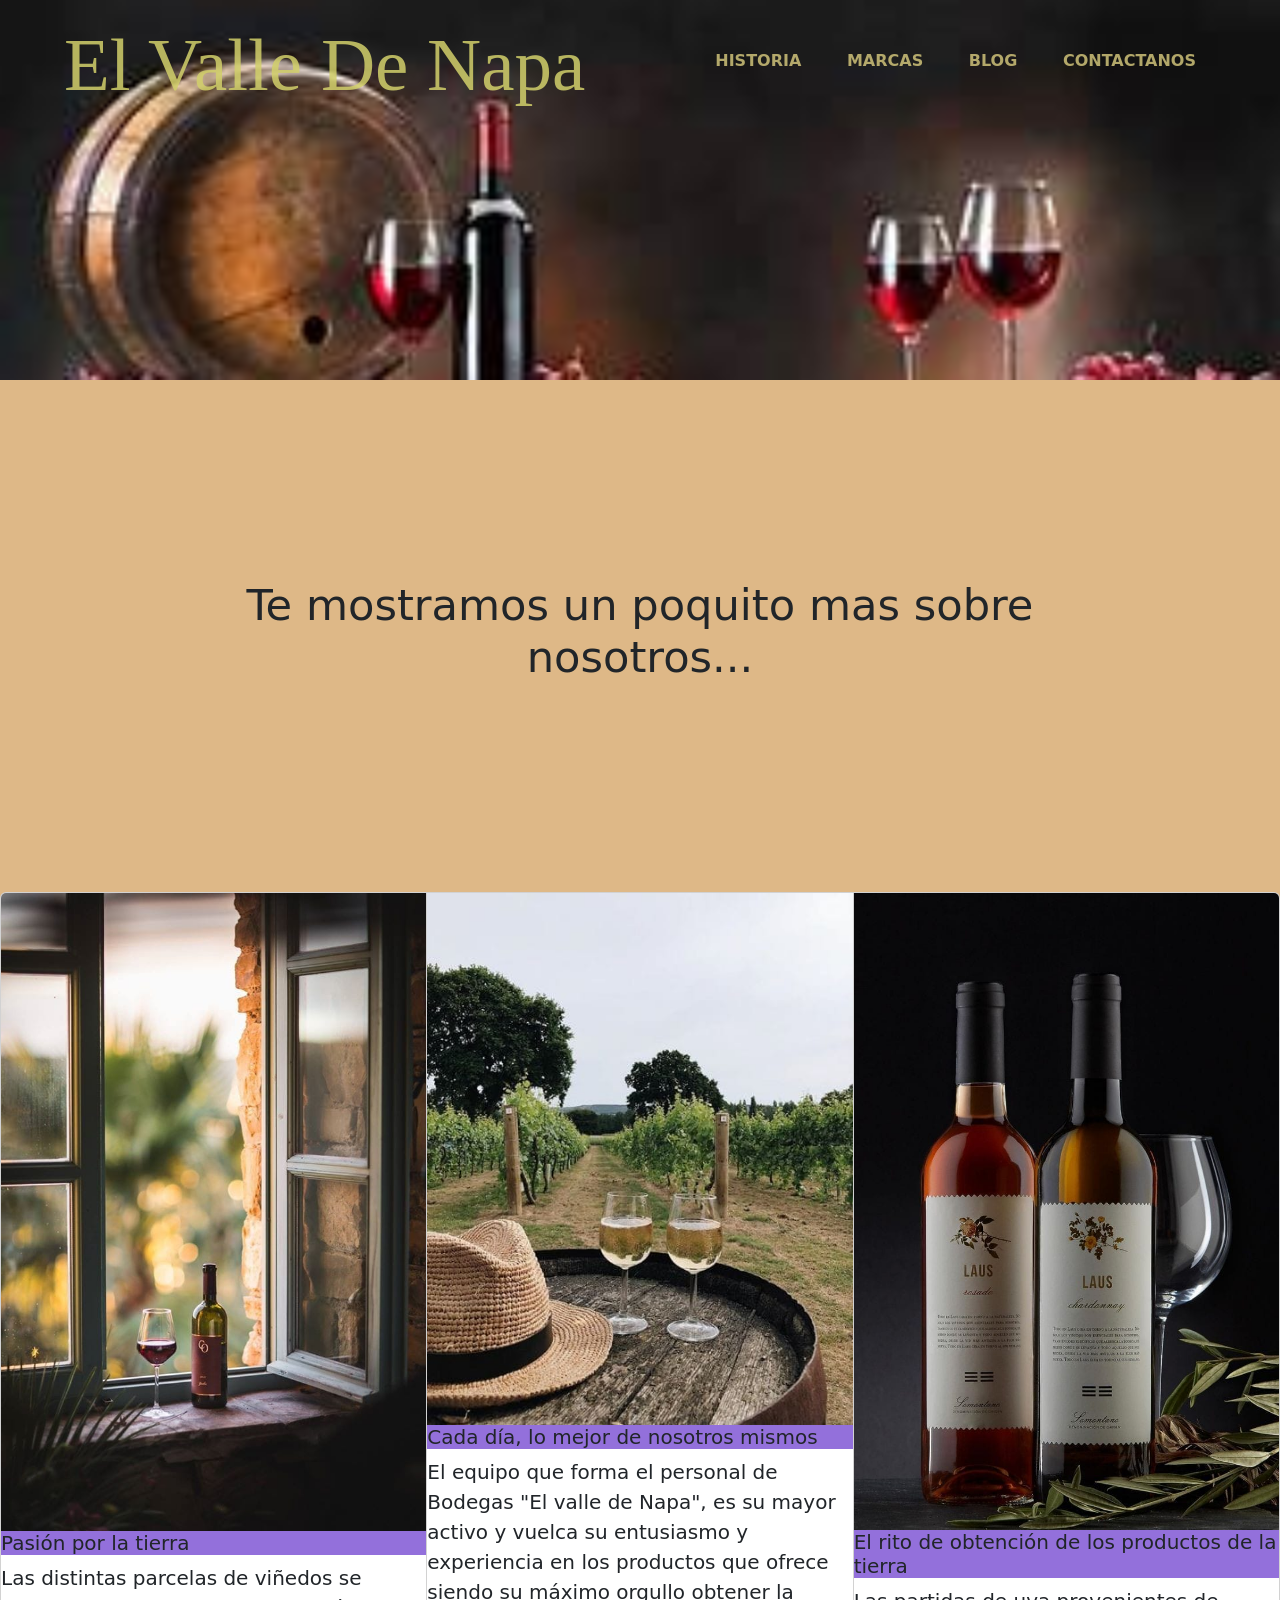
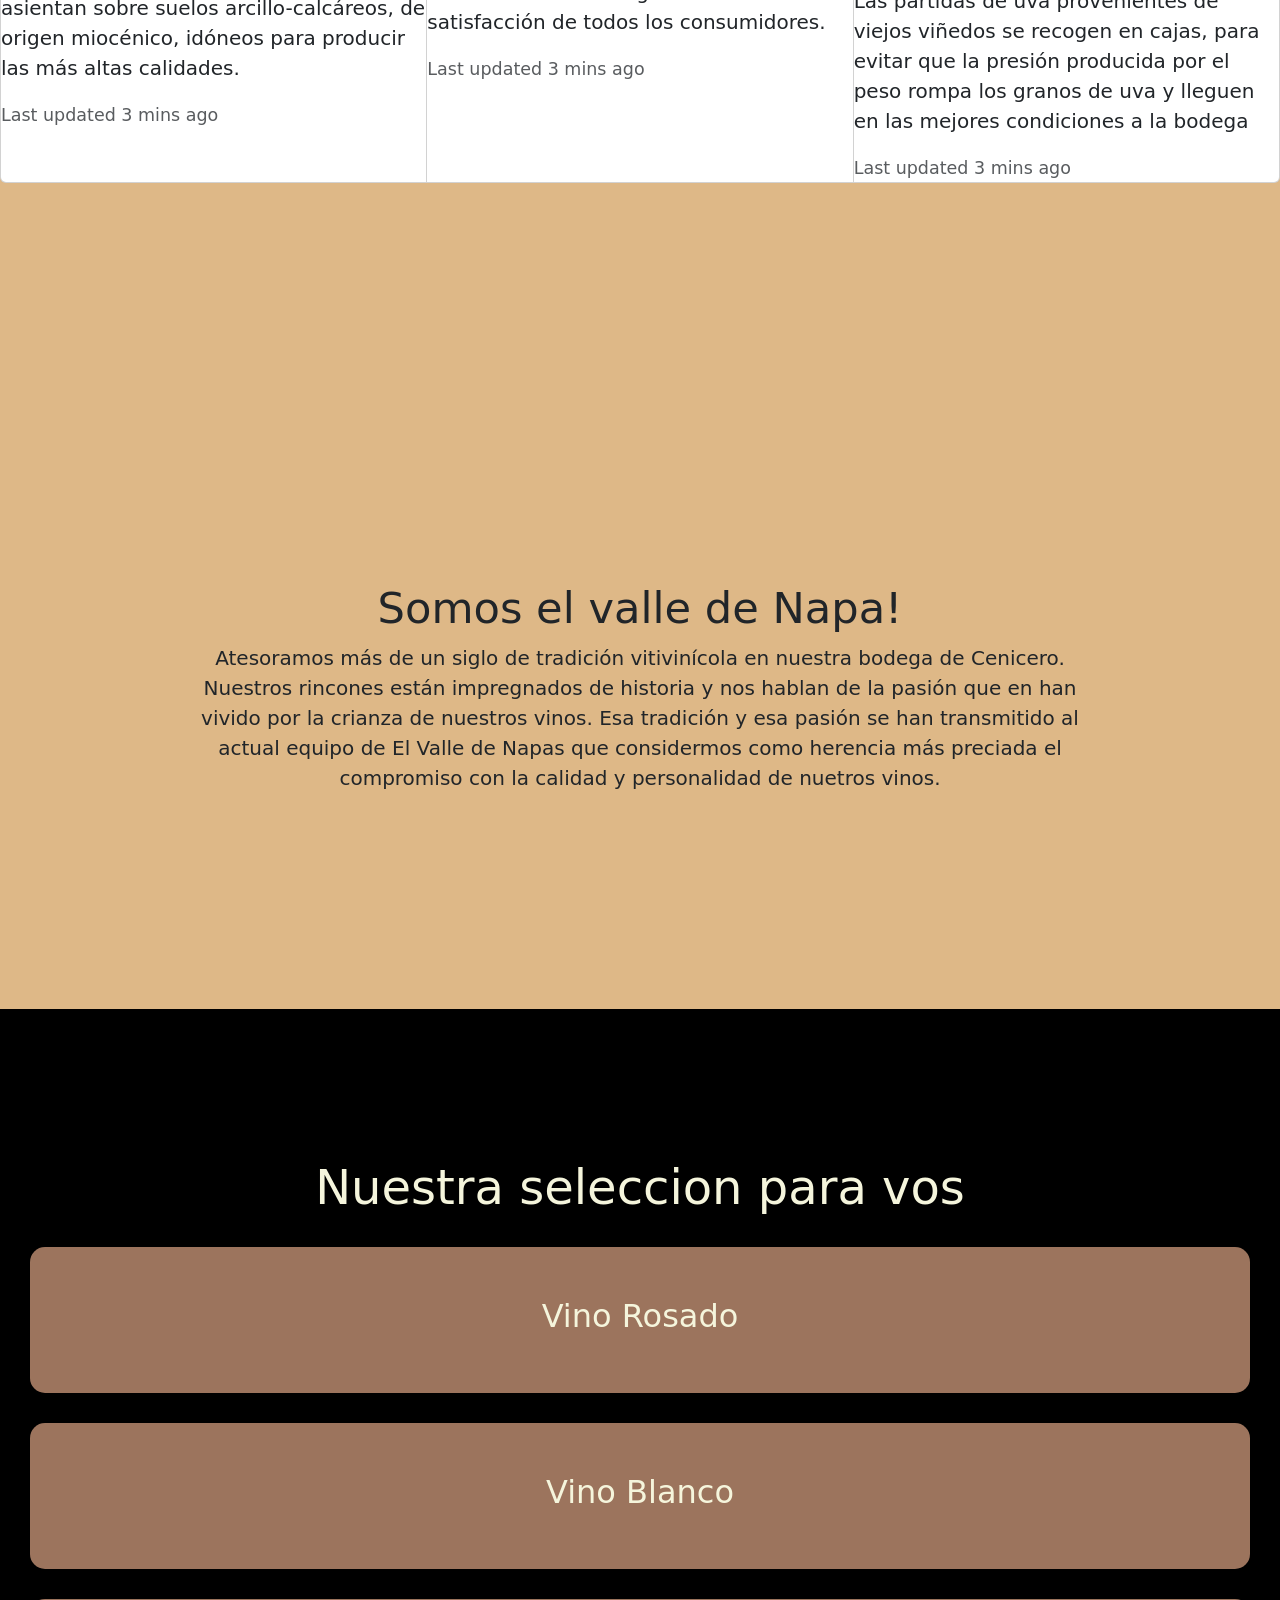
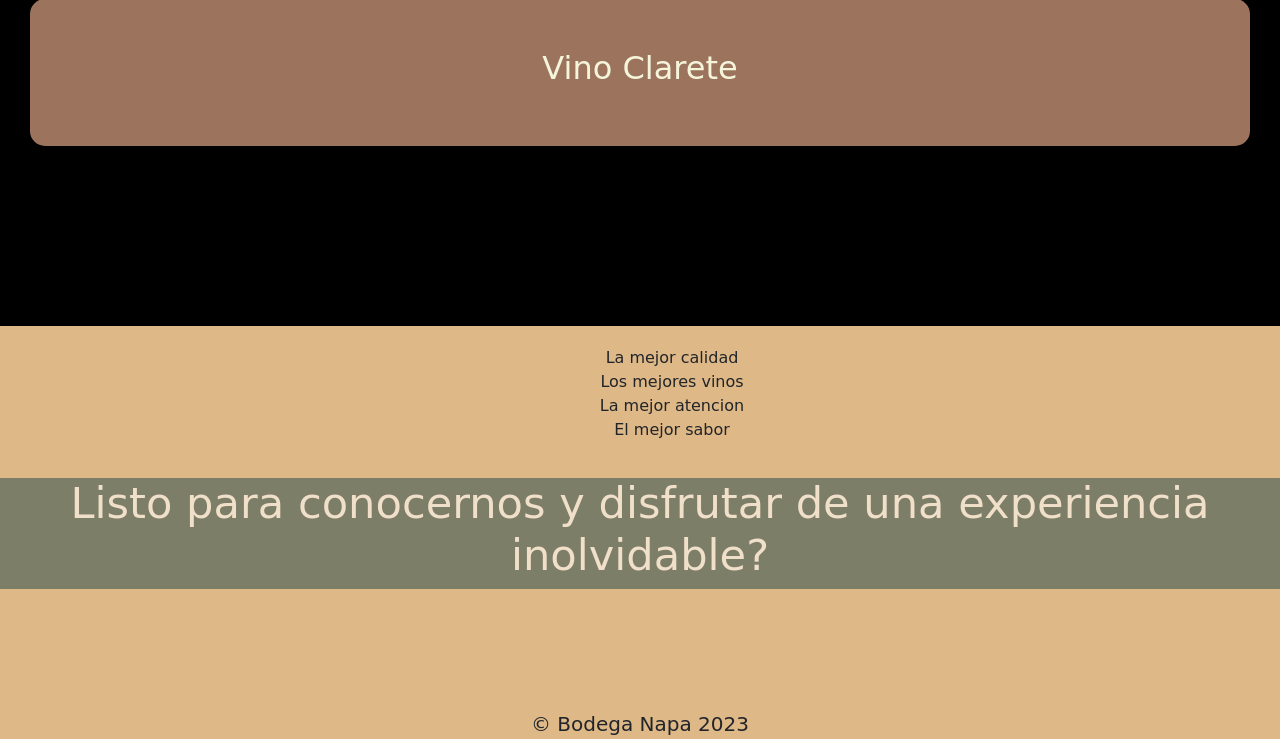
<file: Index.html>
<!DOCTYPE html>
<html lang="en">
<head>
    <meta charset="UTF-8">
    <meta http-equiv="X-UA-Compatible" content="IE=edge">
    <meta name="viewport" content="width=device-width, initial-scale=1.0">
    <link href="https://cdn.jsdelivr.net/npm/bootstrap@5.3.0/dist/css/bootstrap.min.css" rel="stylesheet" integrity="sha384-9ndCyUaIbzAi2FUVXJi0CjmCapSmO7SnpJef0486qhLnuZ2cdeRhO02iuK6FUUVM" crossorigin="anonymous">
    <link rel="stylesheet" href="CSS/Style.css">
    <title>Vinos</title>
</head>
<body class="body-home">
    <header>   
        
     <nav>
        <h1>El Valle De Napa</h1>
          <ul>
            <li ><a href="Historia.html">HISTORIA</a></li>
            <li><a href="Marcas.html">MARCAS</a></li>
            <li><a href="Blog.html">BLOG</a></li>
            <li><a href="Contactanos.html">CONTACTANOS</a></li>
         </ul>
     </nav>
    </header>


    <section>
        <div class="carrusel-titulo">
            <h2>Te mostramos un poquito mas sobre nosotros...</h2>
        </div>
    </section>
    
    <div class="card-group">
        <div class="card">
          <img src="imagenes/carrusel1.jpg" class="card-img-top" alt="...">
          <div class="card-body-">
            <h5 class="card-title">Pasión por la tierra</h5>
            <p class="card-text">Las distintas parcelas de viñedos se asientan sobre suelos arcillo-calcáreos, de origen miocénico, idóneos para producir las más altas calidades.</p>
            <p class="card-text"><small class="text-body-secondary">Last updated 3 mins ago</small></p>
          </div>
        </div>
        <div class="card">
          <img src="imagenes/carrusel2.jpg" class="card-img-top" alt="...">
          <div class="card-body-">
            <h5 class="card-title">Cada día, lo mejor de nosotros mismos</h5>
            <p class="card-text">El equipo que forma el personal de Bodegas "El valle de Napa", es su mayor activo y vuelca su entusiasmo y experiencia en los productos que ofrece siendo su máximo orgullo obtener la satisfacción de todos los consumidores.</p>
            <p class="card-text"><small class="text-body-secondary">Last updated 3 mins ago</small></p>
          </div>
        </div>
        <div class="card">
          <img src="imagenes/dosvinos.jpg" class="card-img-top" alt="...">
          <div class="card-body-">
            <h5 class="card-title">El rito de obtención de los productos de la tierra</h5>
            <p class="card-text">Las partidas de uva provenientes de viejos viñedos se recogen en cajas, para evitar que la presión producida por el peso rompa los granos de uva y lleguen en las mejores condiciones a la bodega</p>
            <p class="card-text"><small class="text-body-secondary">Last updated 3 mins ago</small></p>
          </div>
        </div>
      </div>

  
    
<section id="somos-bodega-del-valle">
   <div class="conteiner">

     <div class="img-conteiner"></div>
     <h2>Somos el valle de Napa!</h2>
     <p>Atesoramos más de un siglo de tradición vitivinícola en nuestra bodega de Cenicero.
        Nuestros rincones están impregnados de historia y nos hablan de la pasión 
        que en han vivido por la crianza de nuestros vinos. 
        Esa tradición y esa pasión se han transmitido al actual equipo de El Valle de Napas que considermos
        como herencia más preciada el compromiso con la calidad y personalidad de nuetros vinos.</p>
   </div>
</section>


 <section id="Nuestra-seleccion-para-vos">
    <div class="conteiner">
        
        <h2>Nuestra seleccion para vos</h2>
        <div class="programas">
          <div class="cartas">
          <h3>Vino Rosado</h3>
          <p>Lorem ipsum dolor sit, amet consectetur adipisicing elit.
          Aliquam amet dolore consequuntur laborum ratione voluptas
          aut illum excepturi, eius ipsa enim sequi voluptatum
          quaerat at id nobis facere expedita. Similique.</p>
          </div>
          <div class="cartas">
          <h3>Vino Blanco</h3>
          <p>Lorem ipsum dolor sit, amet consectetur adipisicing elit.
          Aliquam amet dolore consequuntur laborum ratione voluptas
          aut illum excepturi, eius ipsa enim sequi voluptatum
          quaerat at id nobis facere expedita. Similique.</p>    
          </div>
          <div class="cartas">
          <h3>Vino Clarete</h3>
          <p>Lorem ipsum dolor sit, amet consectetur adipisicing elit.
          Aliquam amet dolore consequuntur laborum ratione voluptas
          aut illum excepturi, eius ipsa enim sequi voluptatum
          quaerat at id nobis facere expedita. Similique.</p>
    </div>
</div>
</div>
</div>
</section>

<section id="caracteristicas">
 <ul class="caracteristicas1">
    <ol>La mejor calidad</ol> 
    <ol>Los mejores vinos</ol>
    <ol>La mejor atencion</ol>
    <ol>El mejor sabor</ol>
 </ul>
</section>

<section id="veni-a-vernos">
    <h2>Listo para conocernos y disfrutar de una experiencia inolvidable?</h2>
</section>


<footer>
    <div class="conteiner">
        <p>&copy; Bodega Napa 2023</p>
    </div>
</footer>

<script src="https://cdn.jsdelivr.net/npm/@popperjs/core@2.11.8/dist/umd/popper.min.js" integrity="sha384-I7E8VVD/ismYTF4hNIPjVp/Zjvgyol6VFvRkX/vR+Vc4jQkC+hVqc2pM8ODewa9r" crossorigin="anonymous"></script>
<script src="https://cdn.jsdelivr.net/npm/bootstrap@5.3.0/dist/js/bootstrap.min.js" integrity="sha384-fbbOQedDUMZZ5KreZpsbe1LCZPVmfTnH7ois6mU1QK+m14rQ1l2bGBq41eYeM/fS" crossorigin="anonymous"></script>
    
</body>
</html>
</file>
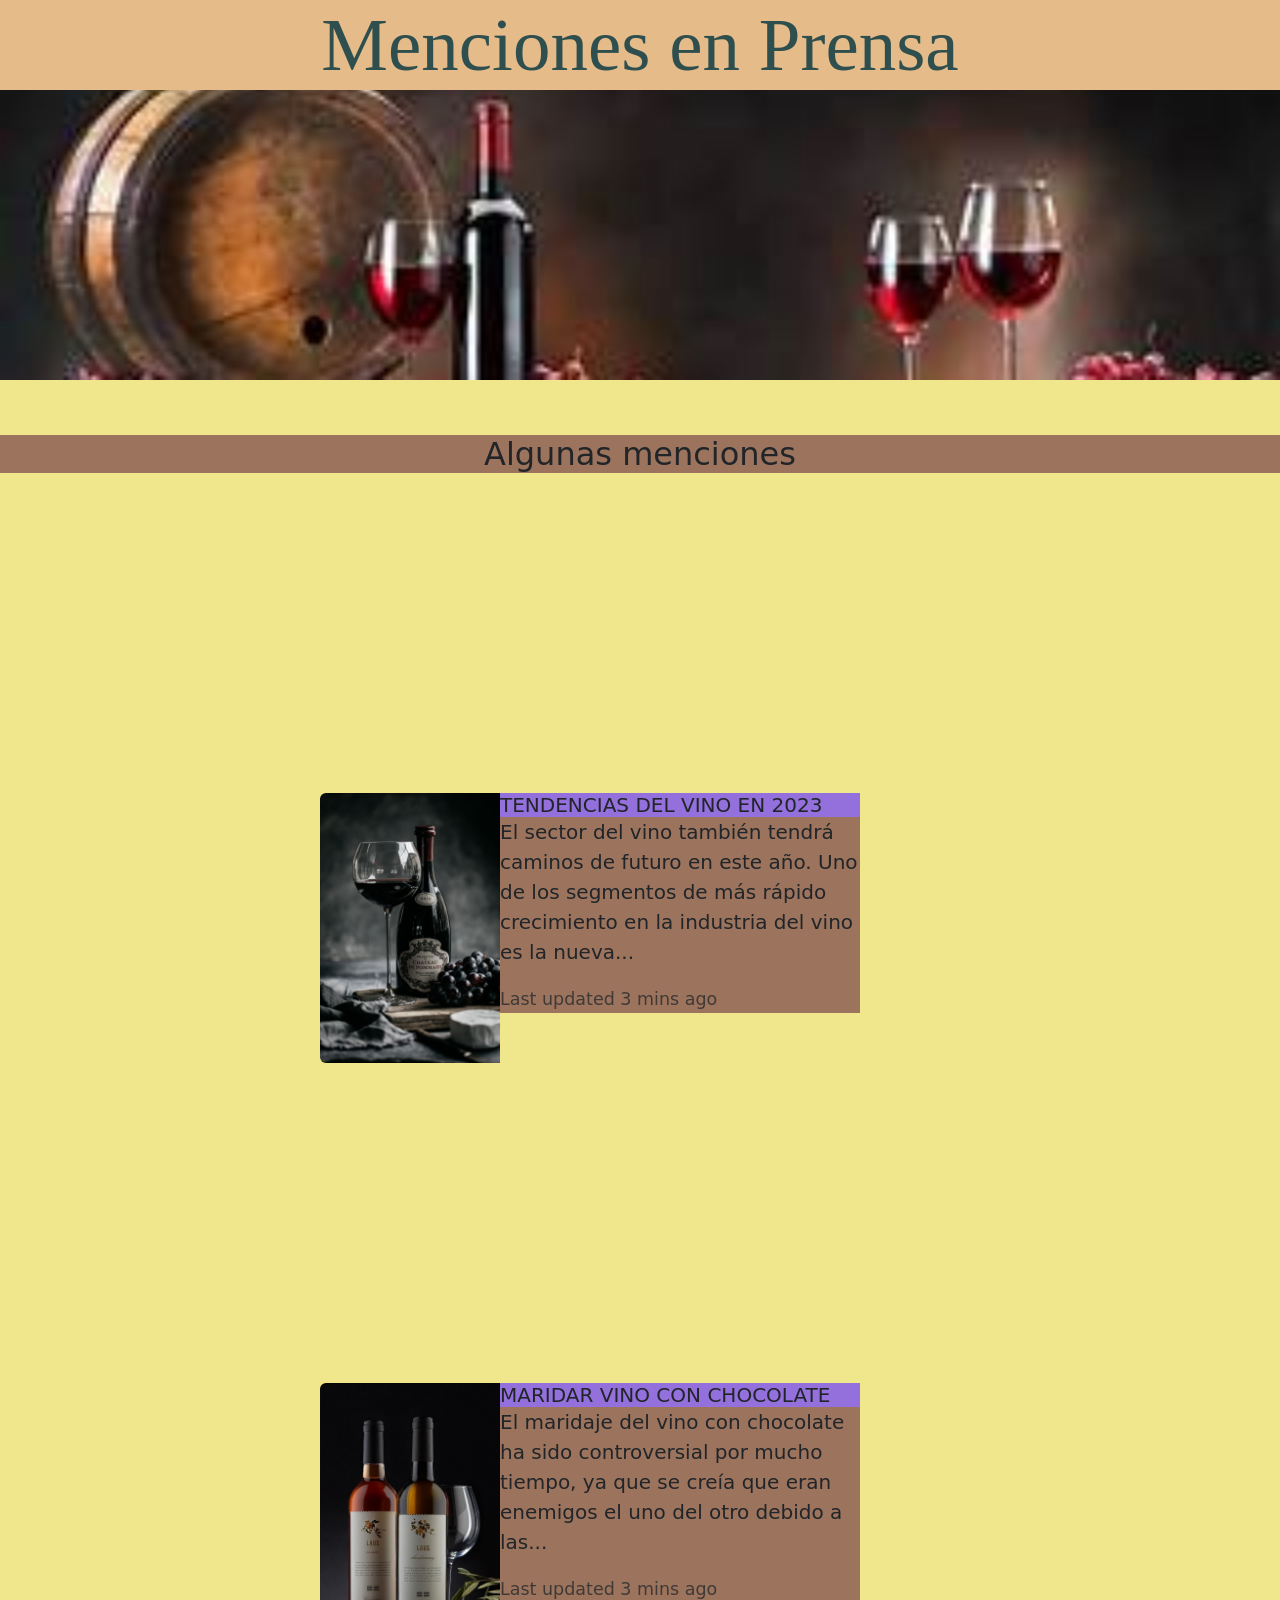
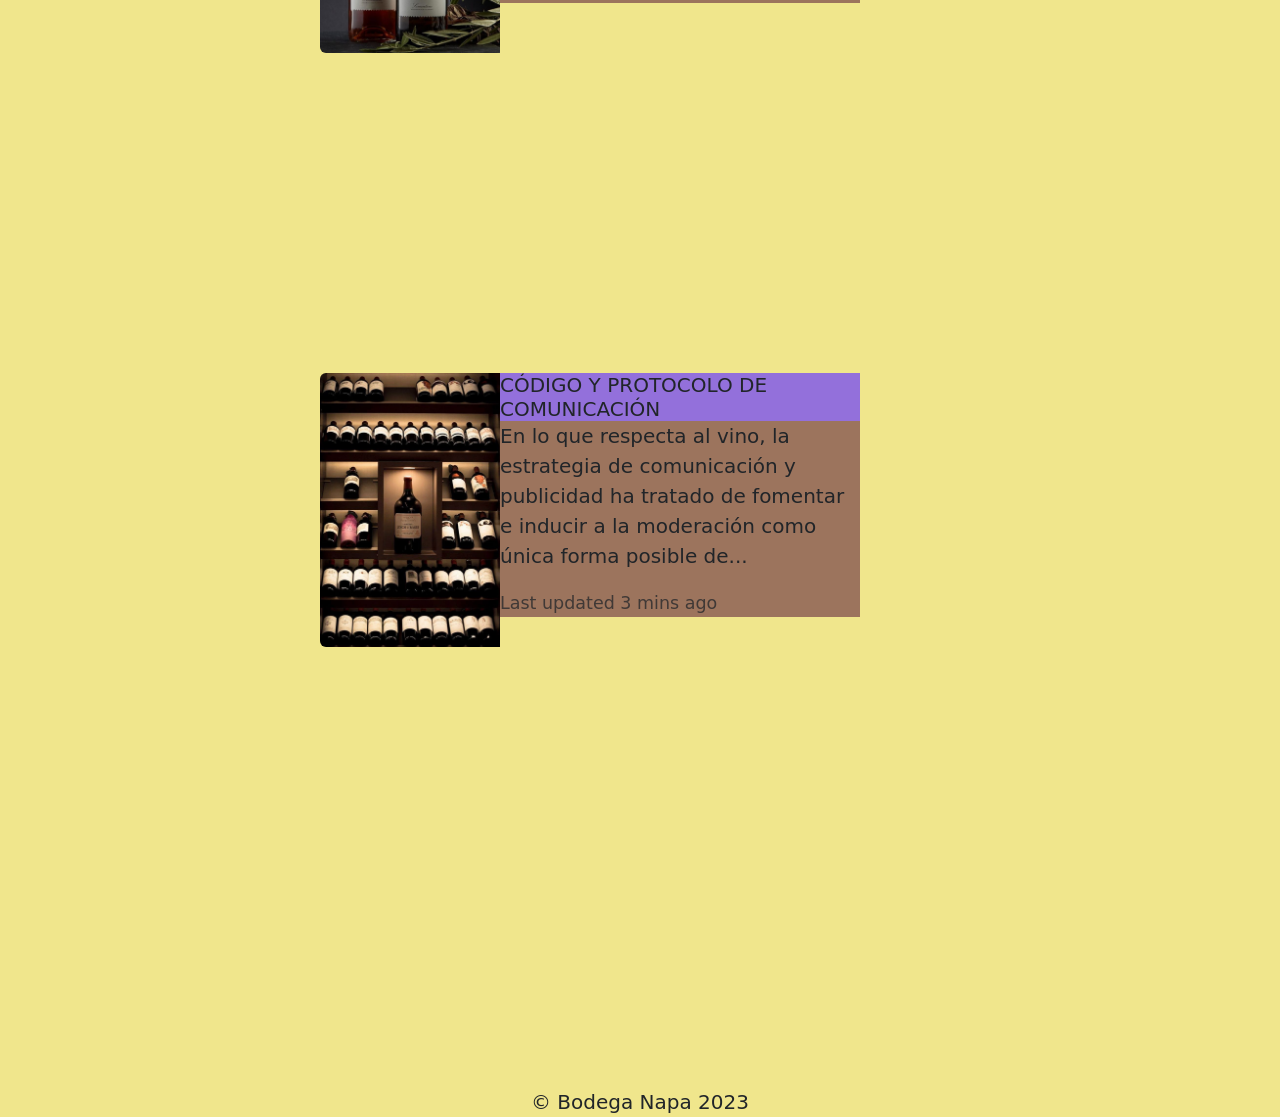
<file: Blog.html>
<!DOCTYPE html>
<html lang="en">
<head>
    <meta charset="UTF-8">
    <meta http-equiv="X-UA-Compatible" content="IE=edge">
    <meta name="viewport" content="width=device-width, initial-scale=1.0">
    <link href="https://cdn.jsdelivr.net/npm/bootstrap@5.3.0/dist/css/bootstrap.min.css" rel="stylesheet" integrity="sha384-9ndCyUaIbzAi2FUVXJi0CjmCapSmO7SnpJef0486qhLnuZ2cdeRhO02iuK6FUUVM" crossorigin="anonymous">
    <link rel="stylesheet" href="CSS/Style.css">
    <title>Blog</title>
</head>
<body class="Body-Historia">
    <header>
        <div>
            <h1 class="nuestra-historia">Menciones en Prensa</h1>
        </div>
    </header>

    <Section>
        <h3 class="Blog">Algunas menciones</h3>
    </Section>

    <div class="card-mb-3" style="max-width: 540px;">
        <div class="row g-0">
          <div class="col-md-4">
            <img src="imagenes/Copaybotella.jpg" class="img-fluid rounded-start" alt="...">
          </div>
          <div class="col-md-8">
            <div class="card-body">
              <h5 class="card-title">TENDENCIAS DEL VINO EN 2023</h5>
              <p class="card-text">El sector del vino también tendrá caminos de futuro en este año. Uno de los segmentos de más rápido crecimiento en la industria del vino es la nueva...</p>
              <p class="card-text"><small class="text-body-secondary">Last updated 3 mins ago</small></p>
            </div>
          </div>
        </div>
      </div>

      <section>
        <div class="card-mb-3" style="max-width: 540px;">
            <div class="row g-0">
              <div class="col-md-4">
                <img src="imagenes/dosvinos.jpg" class="img-fluid rounded-start" alt="...">
              </div>
              <div class="col-md-8">
                <div class="card-body">
                  <h5 class="card-title">MARIDAR VINO CON CHOCOLATE</h5>
                  <p class="card-text">El maridaje del vino con chocolate ha sido controversial por mucho tiempo, ya que se creía que eran enemigos el uno del otro debido a las...</p>
                  <p class="card-text"><small class="text-body-secondary">Last updated 3 mins ago</small></p>
                </div>
              </div>
            </div>
          </div>
      </section>

      <section>
        <div class="card-mb-3" style="max-width: 540px;">
            <div class="row g-0">
              <div class="col-md-4">
                <img src="imagenes/variosvinos.jpg" class="img-fluid rounded-start" alt="...">
              </div>
              <div class="col-md-8">
                <div class="card-body">
                  <h5 class="card-title">CÓDIGO Y PROTOCOLO DE COMUNICACIÓN</h5>
                  <p class="card-text">En lo que respecta al vino, la estrategia de comunicación y publicidad ha tratado de fomentar e inducir a la moderación como única forma posible de...</p>
                  <p class="card-text"><small class="text-body-secondary">Last updated 3 mins ago</small></p>
                </div>
              </div>
            </div>
          </div>
      </section>


      <footer>
        <div class="conteiner">
            <p>&copy; Bodega Napa 2023</p>
        </div>
    </footer>



    <script src="https://cdn.jsdelivr.net/npm/@popperjs/core@2.11.8/dist/umd/popper.min.js" integrity="sha384-I7E8VVD/ismYTF4hNIPjVp/Zjvgyol6VFvRkX/vR+Vc4jQkC+hVqc2pM8ODewa9r" crossorigin="anonymous"></script>
    <script src="https://cdn.jsdelivr.net/npm/bootstrap@5.3.0/dist/js/bootstrap.min.js" integrity="sha384-fbbOQedDUMZZ5KreZpsbe1LCZPVmfTnH7ois6mU1QK+m14rQ1l2bGBq41eYeM/fS" crossorigin="anonymous"></script>
</body>
</html>
</file>
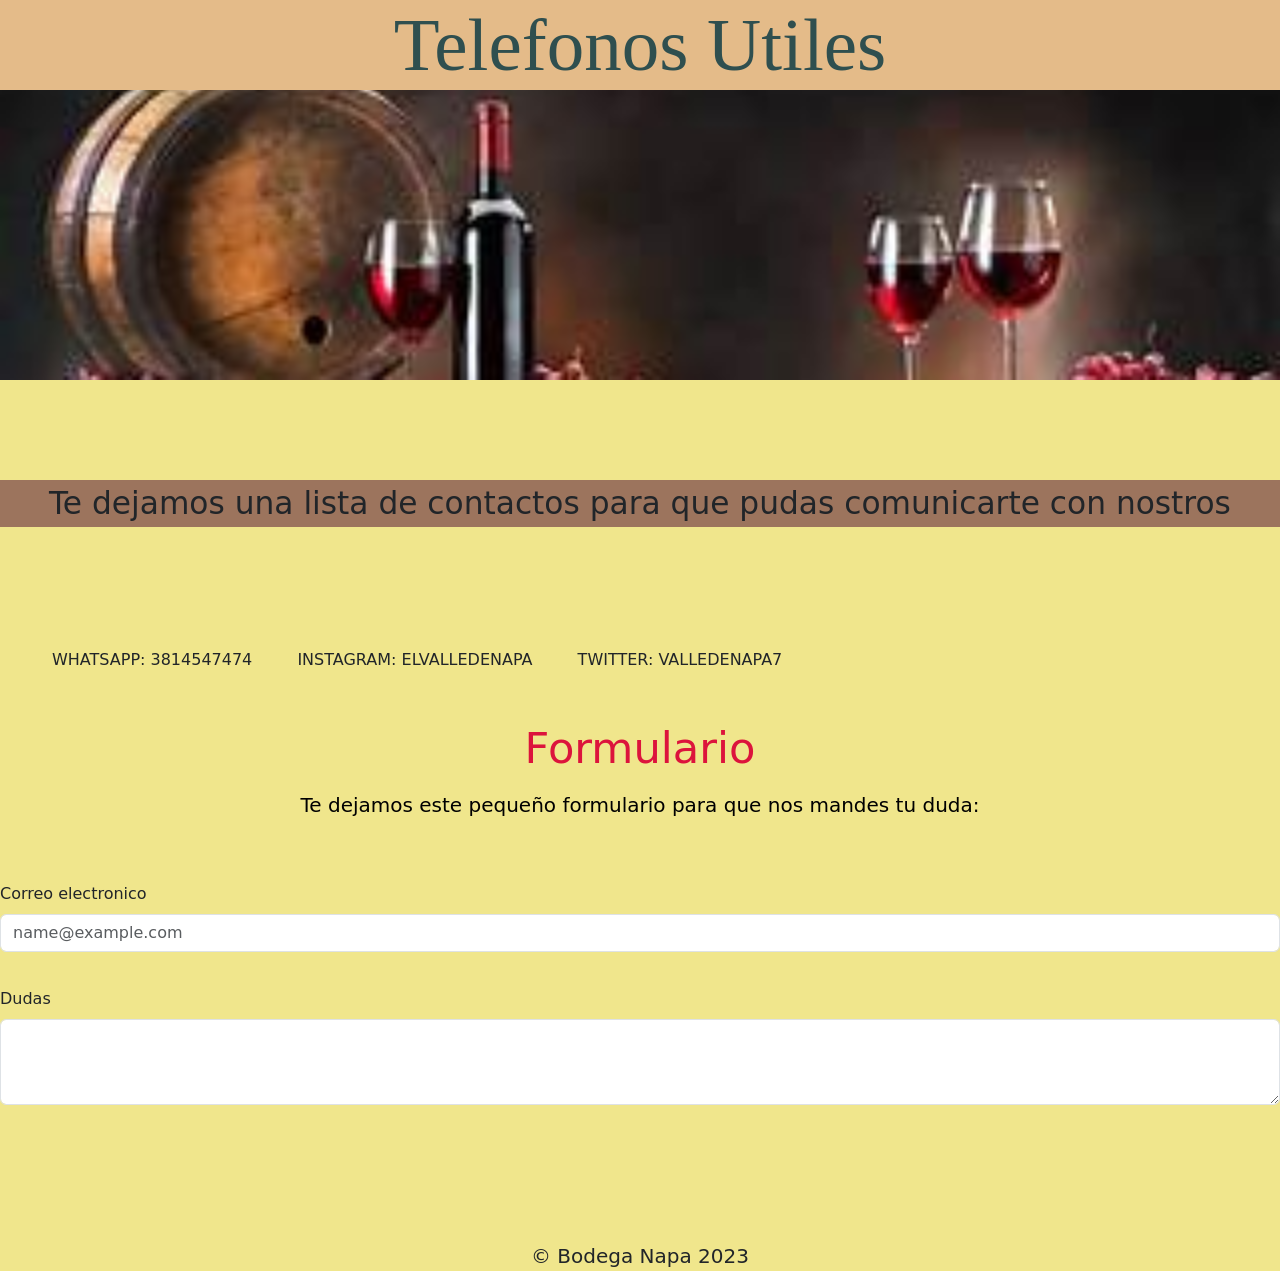
<file: Contactanos.html>
<!DOCTYPE html>
<html lang="en">
<head>
    <meta charset="UTF-8">
    <meta http-equiv="X-UA-Compatible" content="IE=edge">
    <meta name="viewport" content="width=device-width, initial-scale=1.0">
    <link href="https://cdn.jsdelivr.net/npm/bootstrap@5.3.0/dist/css/bootstrap.min.css" rel="stylesheet" integrity="sha384-9ndCyUaIbzAi2FUVXJi0CjmCapSmO7SnpJef0486qhLnuZ2cdeRhO02iuK6FUUVM" crossorigin="anonymous">
    <link rel="stylesheet" href="CSS/Style.css">
    <title>Telefonos Utiles</title>
</head>
<body class="Body-Historia">
    <header>
        <div>
            <h1 class="nuestra-historia">Telefonos Utiles </h1>
        </div>
    </header>

    <section class="contactanos-1">
        <p>Te dejamos una lista de contactos para que pudas comunicarte con nostros</p>
    </section>
    
    <section class="lista-desordenada">
        <ul class="lista-desordenada">
            <li class="lista-desordenada">WHATSAPP: 3814547474</li>
            <li>INSTAGRAM: ELVALLEDENAPA</li>
            <li>TWITTER: VALLEDENAPA7</li>
        </ul>
    </section>

    <section>
        <div class="CONTACTANOS">
            <h2>Formulario</h2>
            <p class="contact">Te dejamos este pequeño formulario para que nos mandes tu duda:</p>
        </div>
    </section>

    <section>
        <div class="mb-3">
            <label for="exampleFormControlInput1" class="form-label">Correo electronico </label>
            <input type="email" class="form-control" id="exampleFormControlInput1" placeholder="name@example.com">
          </div>
          <div class="mb-3">
            <label for="exampleFormControlTextarea1" class="form-label">Dudas</label>
            <textarea class="form-control" id="exampleFormControlTextarea1" rows="3"></textarea>
          </div>
    </section>


    <footer>
        <div class="conteiner">
            <p>&copy; Bodega Napa 2023</p>
        </div>
    </footer>

    
    <script src="https://cdn.jsdelivr.net/npm/@popperjs/core@2.11.8/dist/umd/popper.min.js" integrity="sha384-I7E8VVD/ismYTF4hNIPjVp/Zjvgyol6VFvRkX/vR+Vc4jQkC+hVqc2pM8ODewa9r" crossorigin="anonymous"></script>
    <script src="https://cdn.jsdelivr.net/npm/bootstrap@5.3.0/dist/js/bootstrap.min.js" integrity="sha384-fbbOQedDUMZZ5KreZpsbe1LCZPVmfTnH7ois6mU1QK+m14rQ1l2bGBq41eYeM/fS" crossorigin="anonymous"></script>
</body>
</html>
</file>
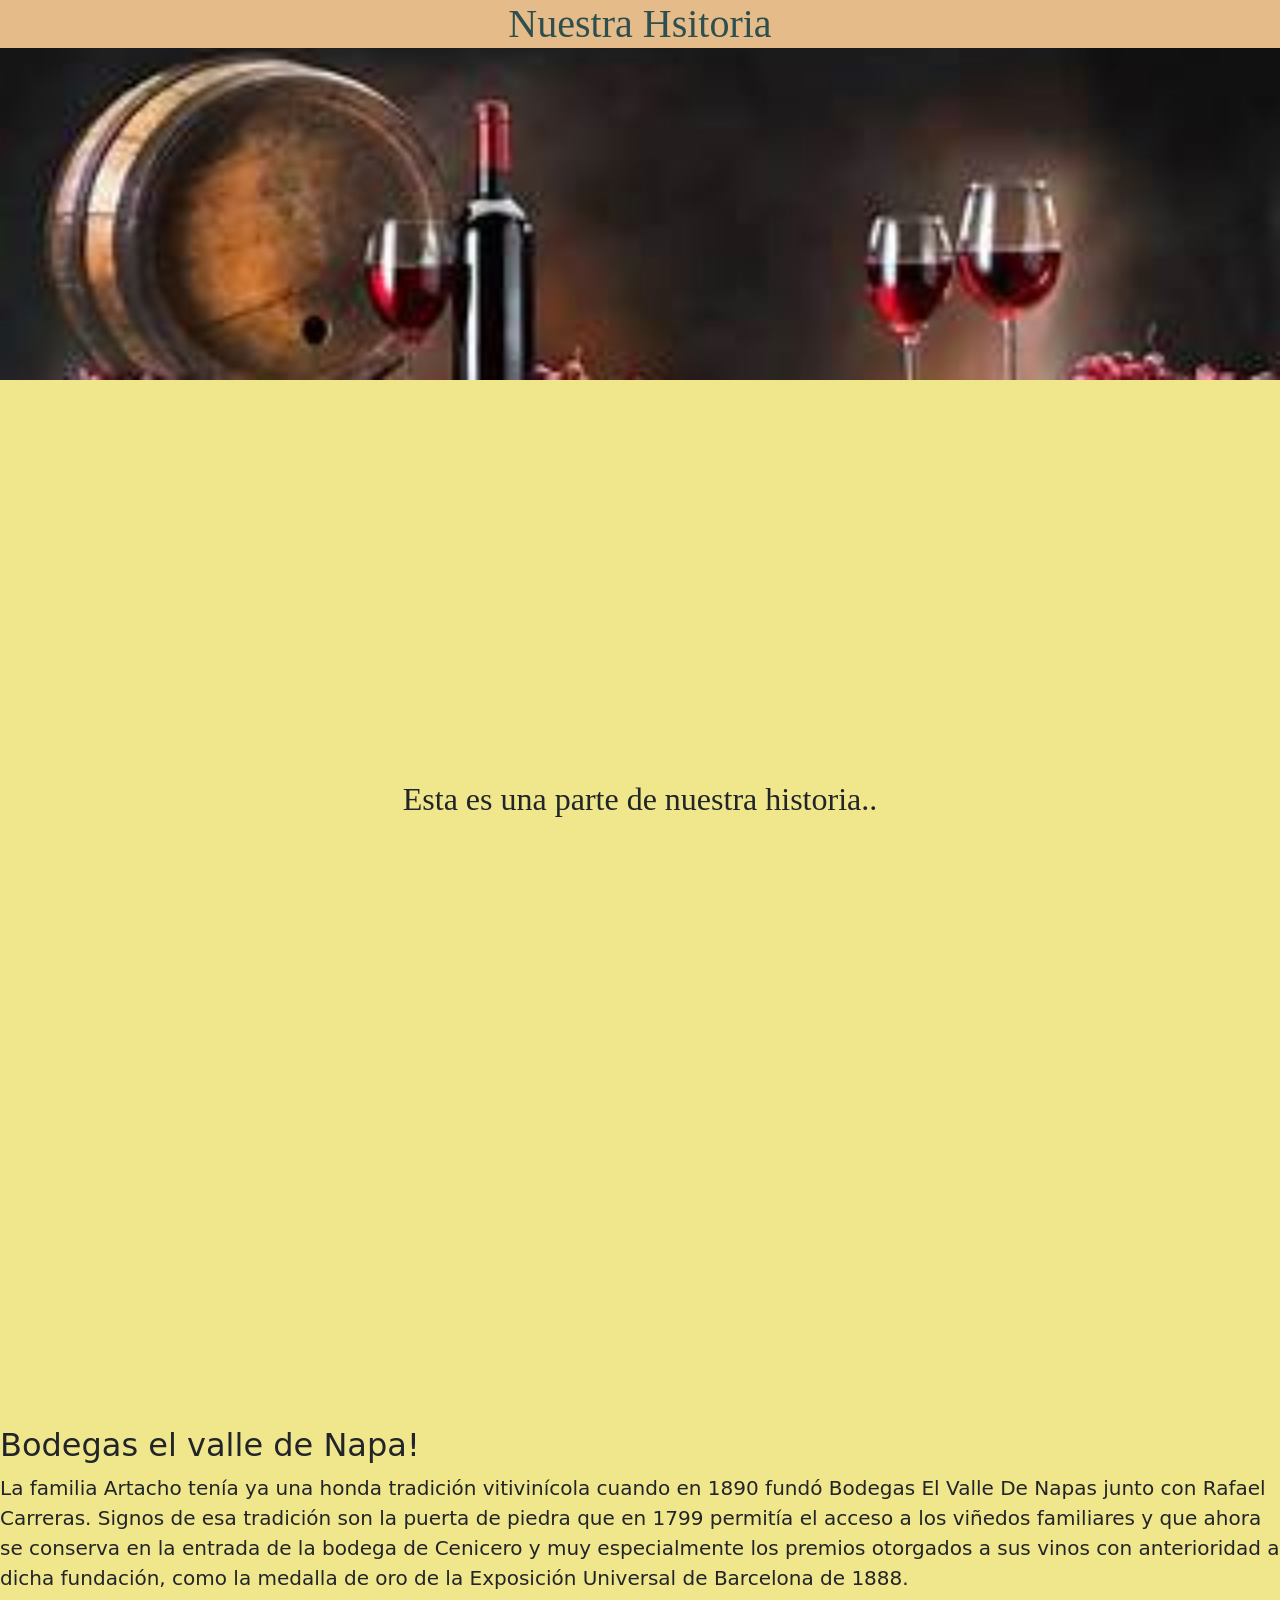
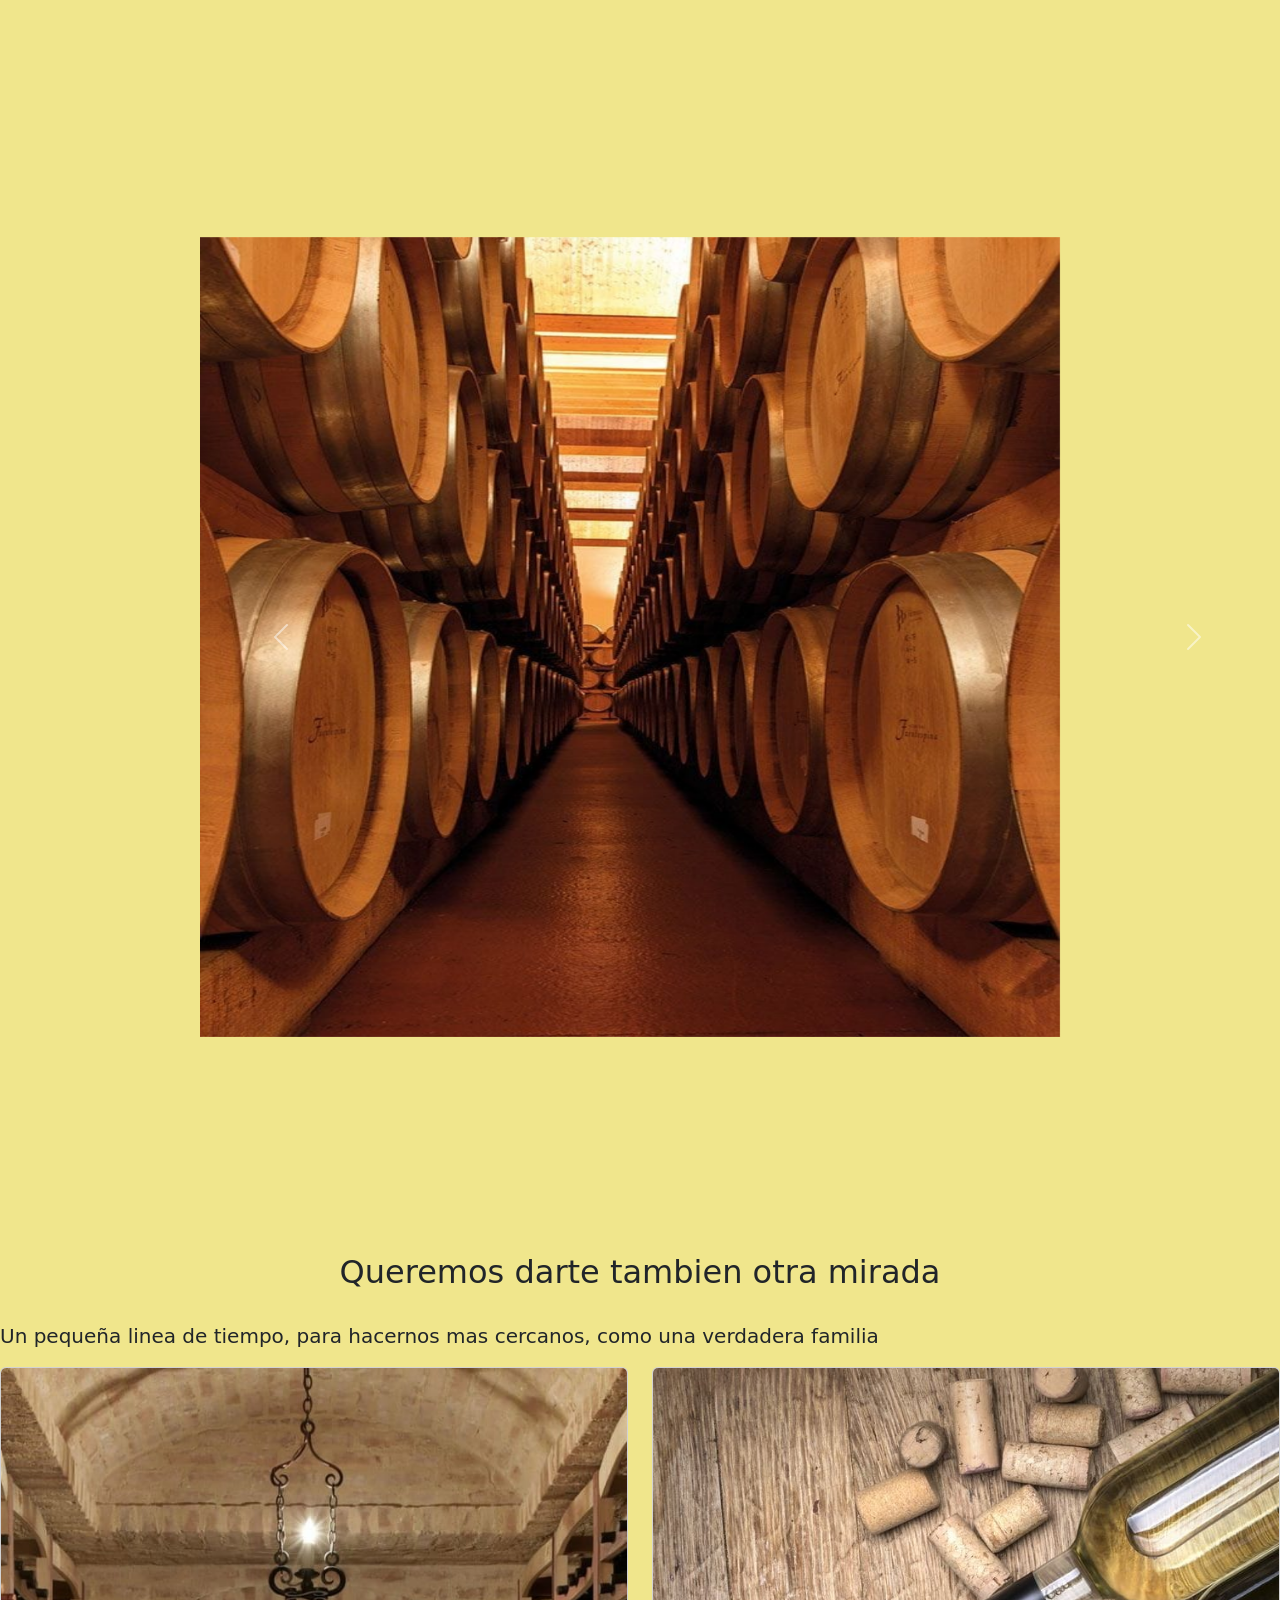
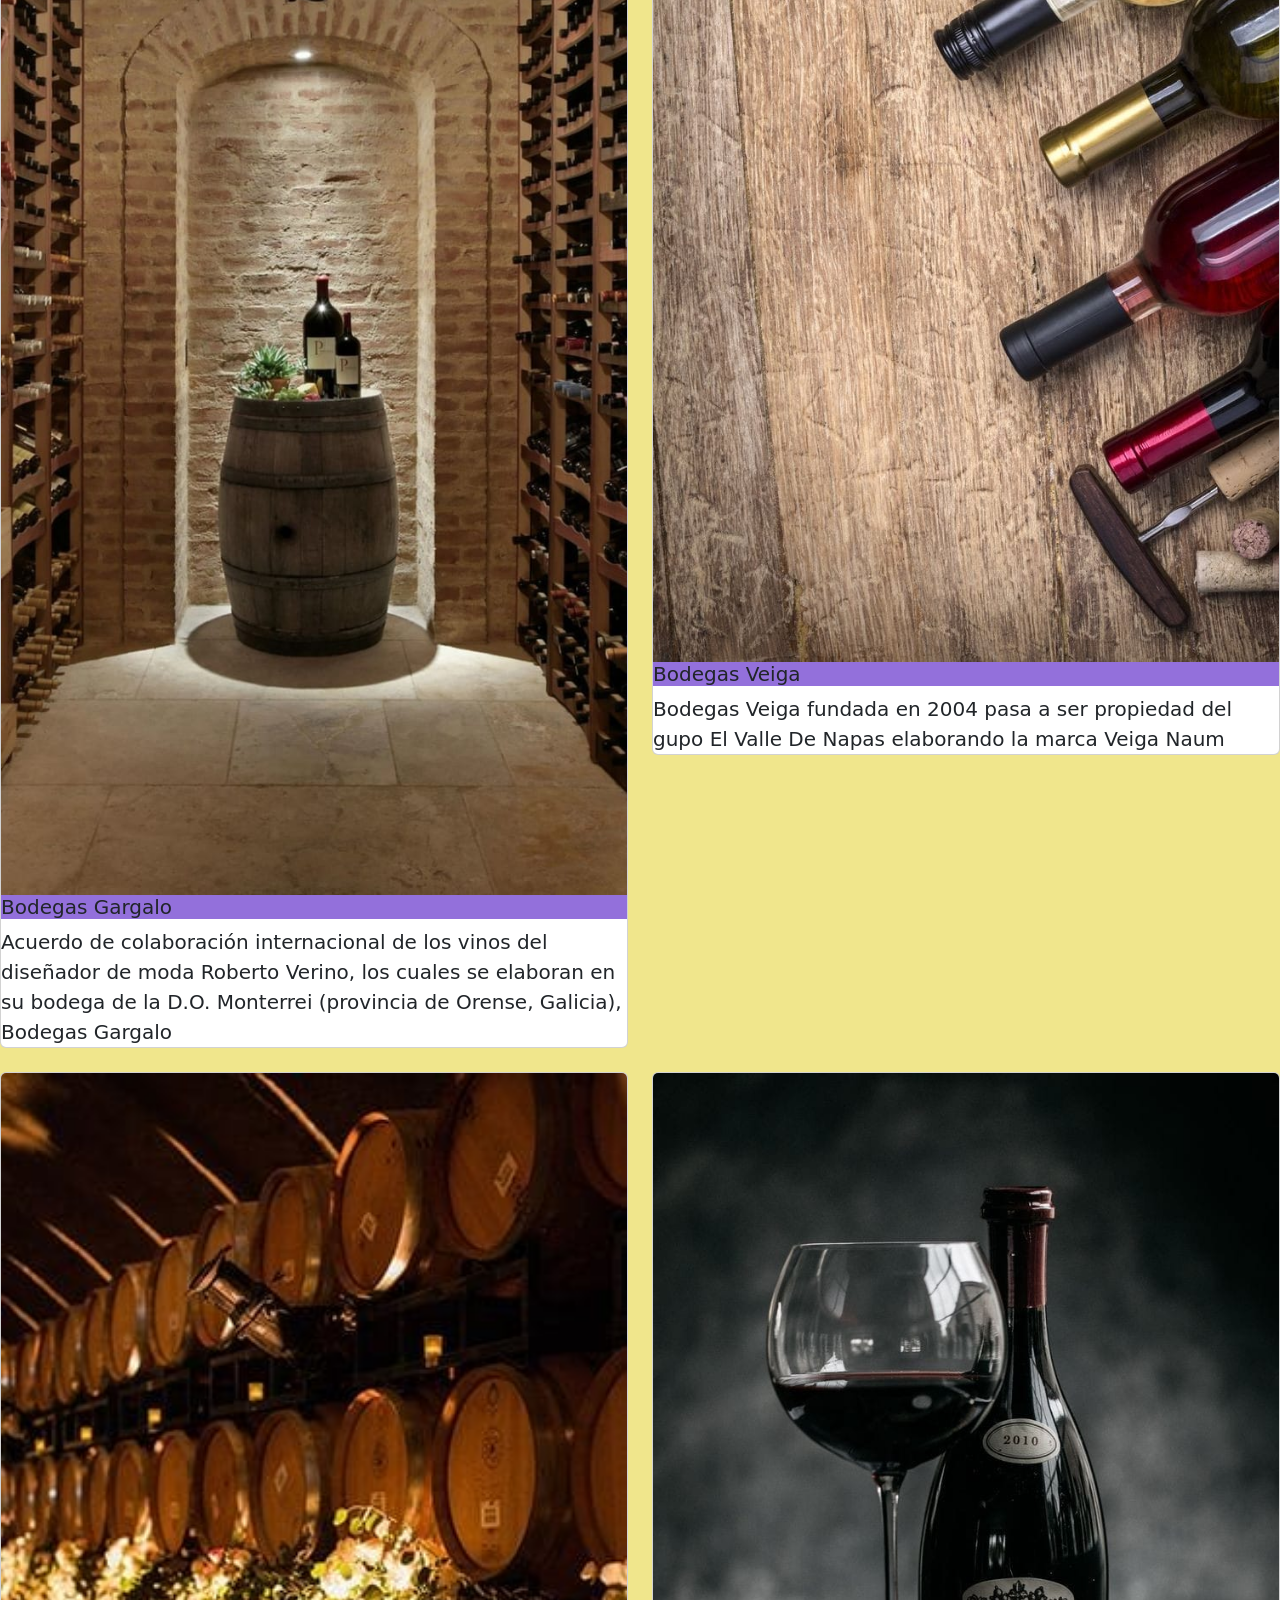
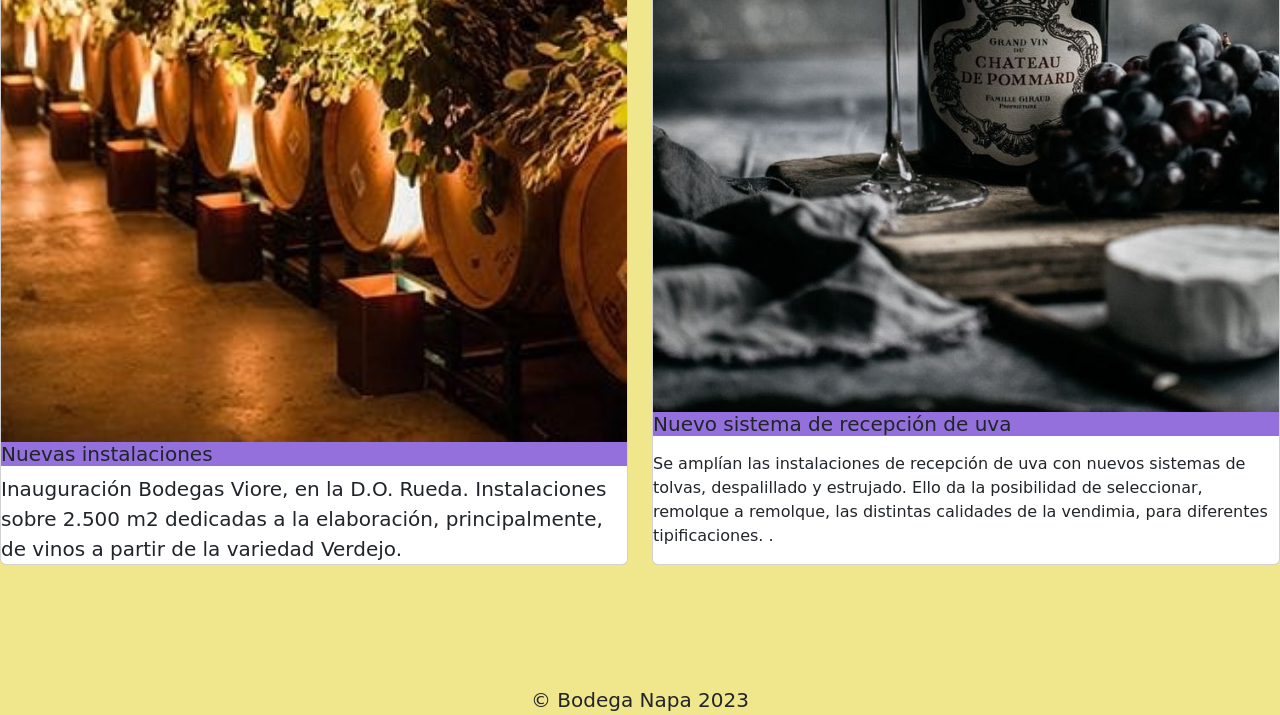
<file: Historia.html>
<!DOCTYPE html>
<html lang="en">
<head>
    <meta charset="UTF-8">
    <meta http-equiv="X-UA-Compatible" content="IE=edge">
    <meta name="viewport" content="width=device-width, initial-scale=1.0">
    <link rel="stylesheet" href="CSS/Style.css">
    <link href="https://cdn.jsdelivr.net/npm/bootstrap@5.3.0/dist/css/bootstrap.min.css" rel="stylesheet" integrity="sha384-9ndCyUaIbzAi2FUVXJi0CjmCapSmO7SnpJef0486qhLnuZ2cdeRhO02iuK6FUUVM" crossorigin="anonymous">
    <title>Nuestra Historia</title>
</head>
<body class="Body-Historia">

    <header>
        <div>
            <h1 class="nuestra-historia">Nuestra Hsitoria</h1>
        </div>
    </header>

    <section>
        <div class="carrusel-hsitoria">
            <h2>Esta es una parte de nuestra historia..</h2>
        </div>
    </section>


    <section id="Historia">
        <div class="conteiner">
     
          <div class="img-conteiner"></div>
          <h2>Bodegas el valle de Napa!</h2>
          <p>La familia Artacho tenía ya una honda tradición vitivinícola cuando en 1890 fundó Bodegas El Valle De Napas 
            junto con Rafael Carreras. 
            Signos de esa tradición son la puerta de piedra que en 1799 permitía el acceso a los viñedos familiares
            y que ahora se conserva en la entrada de la bodega de Cenicero y muy especialmente los premios otorgados a sus vinos 
            con anterioridad a dicha fundación, como la medalla de oro de la Exposición Universal de Barcelona de 1888.</p>
        </div>
     </section>

     <section>
        <div id="carouselExample" class="carousel slide">
            <div class="carousel-inner">
              <div class="carousel-item active">
                <img src="imagenes/bodega.jpg" class="d-block-w-100" alt="...">
              </div>
              <div class="carousel-item">
                <img src="imagenes/barrilyvinoarriba.jpg" class="d-block-w-100" alt="...">
              </div>
              <div class="carousel-item">
                <img src="imagenes/variosvinos.jpg" class="d-block-w-100" alt="...">
              </div>
            </div>
            <button class="carousel-control-prev" type="button" data-bs-target="#carouselExample" data-bs-slide="prev">
              <span class="carousel-control-prev-icon" aria-hidden="true"></span>
              <span class="visually-hidden">Previous</span>
            </button>
            <button class="carousel-control-next" type="button" data-bs-target="#carouselExample" data-bs-slide="next">
              <span class="carousel-control-next-icon" aria-hidden="true"></span>
              <span class="visually-hidden">Next</span>
            </button>
          </div>
     </section>

     <section>
        <div>
            <h2 class="titulo2">Queremos darte tambien otra mirada</h2>
            <p class="texto">Un pequeña linea de tiempo, para hacernos mas cercanos, como una verdadera familia</p>
        </div>
    </section>

    <section>
        <div class="row row-cols-1 row-cols-md-2 g-4">
            <div class="col">
              <div class="card">
                <img src="imagenes/barrilyvinoarriba.jpg" class="card-img-top" alt="...">
                <div class="card-body-">
                  <h5 class="card-title">Bodegas Gargalo</h5>
                  <p class="card-text">Acuerdo de colaboración internacional de los vinos del diseñador de moda Roberto Verino, los cuales se elaboran en su bodega de la D.O. Monterrei (provincia de Orense, Galicia), Bodegas Gargalo</p>
                </div>
              </div>
            </div>
            <div class="col">
              <div class="card">
                <img src="imagenes/fondodemaderayvinos.jpg" class="card-img-top" alt="...">
                <div class="card-body-">
                  <h5 class="card-title">Bodegas Veiga</h5>
                  <p class="card-text">Bodegas Veiga fundada en 2004 pasa a ser propiedad del gupo El Valle De Napas elaborando la marca Veiga Naum</p>
                </div>
              </div>
            </div>
            <div class="col">
              <div class="card">
                <img src="imagenes/bodegamaslinda.jpg" class="card-img-top" alt="...">
                <div class="card-body-">
                  <h5 class="card-title">Nuevas instalaciones</h5>
                  <p class="card-text">Inauguración Bodegas Viore, en la D.O. Rueda. Instalaciones sobre 2.500 m2 dedicadas a la elaboración, principalmente, de vinos a partir de la variedad Verdejo.</p>
                </div>
              </div>
            </div>
            <div class="col">
              <div class="card">
                <img src="imagenes/Copaybotella.jpg" class="card-img-top" alt="...">
                <div class="card-body-">
                  <h5 class="card-title">Nuevo sistema de recepción de uva</h5>
                  <p class="card-text"> </p>Se amplían las instalaciones de recepción de uva con nuevos sistemas de tolvas, despalillado y estrujado. Ello da la posibilidad de seleccionar, remolque a remolque, las distintas calidades de la vendimia, para diferentes tipificaciones.

                  .
                    </p>
                </div>
              </div>
            </div>
          </div>
    </section>
   
    <footer>
        <div class="conteiner">
            <p>&copy; Bodega Napa 2023</p>
        </div>
    </footer>

     <script src="https://cdn.jsdelivr.net/npm/@popperjs/core@2.11.8/dist/umd/popper.min.js" integrity="sha384-I7E8VVD/ismYTF4hNIPjVp/Zjvgyol6VFvRkX/vR+Vc4jQkC+hVqc2pM8ODewa9r" crossorigin="anonymous"></script>
     <script src="https://cdn.jsdelivr.net/npm/bootstrap@5.3.0/dist/js/bootstrap.min.js" integrity="sha384-fbbOQedDUMZZ5KreZpsbe1LCZPVmfTnH7ois6mU1QK+m14rQ1l2bGBq41eYeM/fS" crossorigin="anonymous"></script>
</body>
</html>
</file>
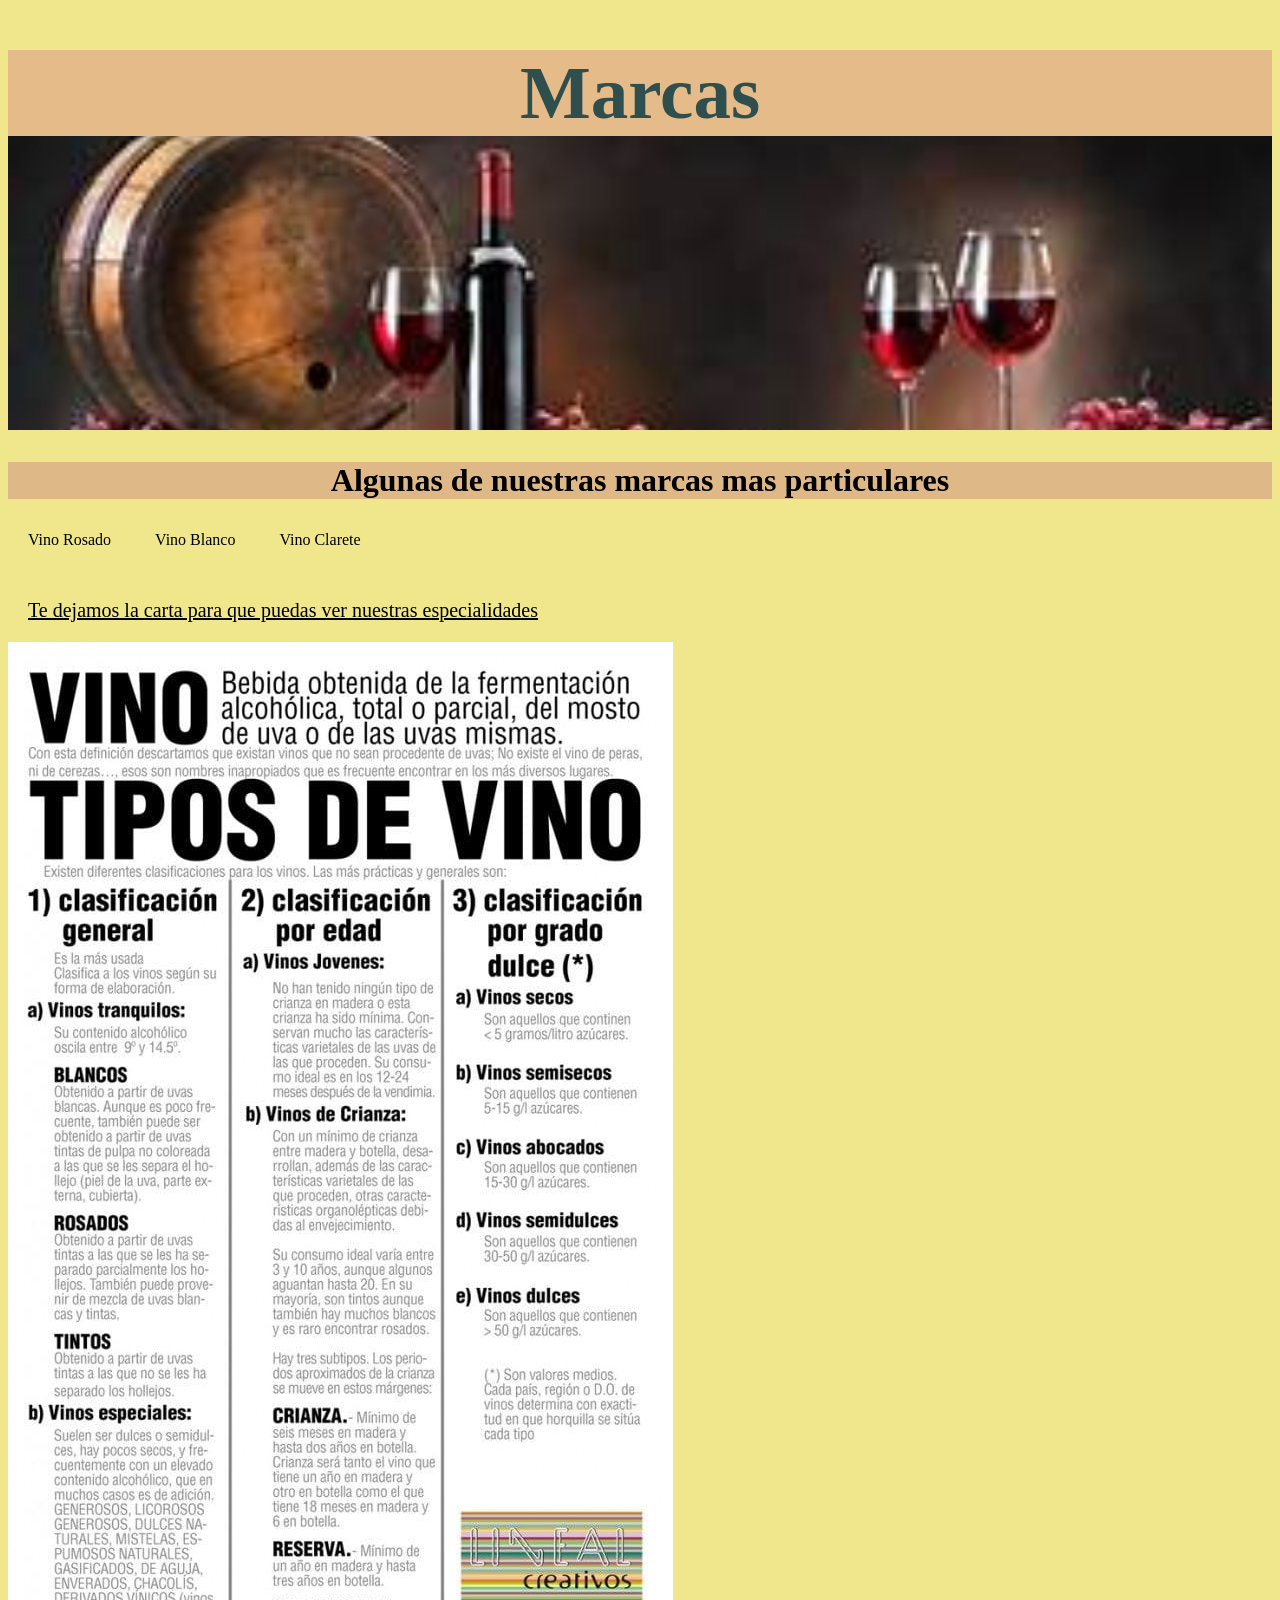
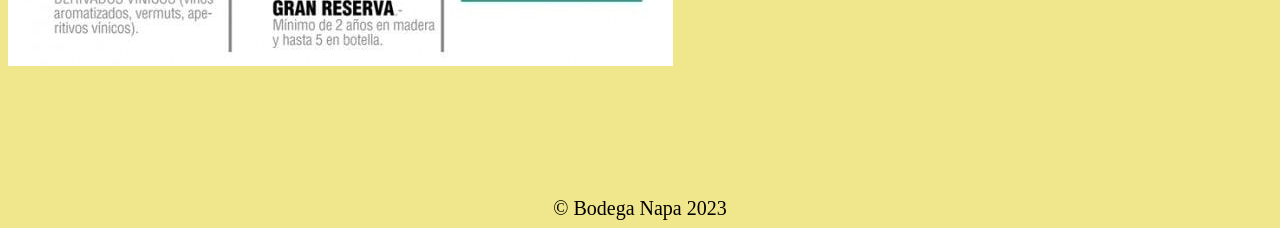
<file: Marcas.html>
<!DOCTYPE html>
<html lang="en">
<head>
    <meta charset="UTF-8">
    <meta http-equiv="X-UA-Compatible" content="IE=edge">
    <meta name="viewport" content="width=device-width, initial-scale=1.0">
    <link rel="stylesheet" href="CSS/Style.css">
    <title>MARCAS</title>
</head>
<body class="Body-Historia">

    <header>
        <header>
            <div>
                <h1 class="nuestra-historia">Marcas</h1>
            </div>
        </header>
    </header>

    <section>
        <div>
            <h3 class="marcas">Algunas de nuestras marcas mas particulares</h3>
        </div>
    </section>

    <section>
        <ul>
            <li>Vino Rosado</li>
            <li>Vino Blanco</li>
            <li>Vino Clarete</li>
        </ul>
    </section>

    <section>
        <div>
            <p class="texto-marcas">Te dejamos la carta para que puedas ver nuestras especialidades</p>
        </div>
    </section>

    <section>
        <div>
            <img src="imagenes/tiposdevinos.jpg" alt="">
        </div>
    </section>

    <footer>
        <div class="conteiner">
            <p>&copy; Bodega Napa 2023</p>
        </div>
    </footer>

    
</body>
</html>
</file>
<file: CSS/Style.css>
* {
  padding: 0;
}

nav {
  display: flex;
  align-items: center;
  justify-content: space-between;
  padding-top: 20px;
  padding-left: 5%;
  padding-right: 5%;
  font-weight: bold;
}

header {
  background-image: url(../imagenes/fondo1.jpg);
  background-size: cover;
  height: 380px;
}

h1 {
  color: rgba(209, 207, 107, 0.856);
  font-size: 75px;
  text-align: center;
  font-family: "Dancing Script";
}

ul li {
  display: inline-block;
  padding: 0px 20px;
}
ul li a {
  color: rgba(206, 193, 121, 0.856);
  text-decoration: none;
}
ul li a:hover {
  color: salmon;
}

h2 {
  font-size: 2.7em;
}

h3 {
  font-size: 2em;
}

p {
  font-size: 1.25em;
}

.conteiner {
  max-width: 1400px;
  margin: auto;
}

.body-home {
  background-color: #deb887;
}

#somos-bodega-del-valle {
  text-align: center;
  padding: 200px;
}

#Nuestra-seleccion-para-vos {
  background-color: black;
  color: beige;
  text-align: center;
}

#Nuestra-seleccion-para-vos p {
  display: none;
}

#Nuestra-seleccion-para-vos .conteiner {
  padding: 150px 0px;
}

#Nuestra-seleccion-para-vos h2 {
  margin-top: 0;
  font-size: 3em;
}

#Nuestra-seleccion-para-vos .cartas {
  background-position: center center;
  background-size: cover;
  padding: 50px 0px;
  margin: 30px;
  border-radius: 15px;
}

.cartas:first-child {
  background-color: #9c745d;
}

.cartas:nth-child(2) {
  background-color: #9c745d;
}

.cartas:nth-child(3) {
  background-color: #9c745d;
}

#caracteristicas {
  text-align: center;
  padding: 20px 12px;
}

ffe4c4 #caracteristicas ol {
  margin: 12px 0px;
  font-weight: bold;
}

#veni-a-vernos {
  display: flex;
  align-items: center;
  justify-content: center;
  text-align: center;
  flex-direction: column;
  height: 80vh;
  background-color: darkslategrey;
  height: 65%;
  opacity: 0.55;
  color: white;
}

footer p {
  margin: 0;
}

footer .conteiner {
  height: 150px;
  display: flex;
  justify-content: center;
  align-items: flex-end;
}

.carrusel-titulo {
  text-align: center;
  padding: 200px;
}

#carouselExample {
  border-radius: 50%;
  width: auto;
  position: relative;
  bottom: 6px;
  margin-right: 5px;
  margin-left: 200px;
  margin-top: 250px;
}

.d-block-w-100 {
  width: 80%;
  height: 800px;
}

.Body-Historia {
  background-color: khaki;
}

.nuestra-historia {
  background-color: rgb(228, 187, 137);
  color: darkslategray;
}

.carrusel-hsitoria {
  font-size: 75px;
  text-align: center;
  font-family: "Dancing Script";
  max-width: 1800px;
  margin: auto;
  padding: 400px;
}

.img-conteiner {
  text-align: center;
  padding: 100px;
}

.titulo2 {
  margin-top: 210px;
  align-items: center;
  text-align: center;
}

.texto {
  margin-top: 30px;
}

.card-title {
  background-color: mediumpurple;
}

.card-body {
  background-color: #9c745d;
}

.Blog {
  align-items: center;
  text-align: center;
  background-color: #9c745d;
  margin-top: 55px;
}

.card-mb-3 {
  margin-top: 25px;
  margin: 25%;
}

.marcas {
  background-color: burlywood;
  align-items: center;
  text-align: center;
}

.texto-marcas {
  margin-top: 50px;
  margin-left: 20px;
  text-decoration: underline;
}

.contactanos-1 {
  margin-top: 100px;
  background-color: #9c745d;
  text-align: center;
  font-size: 25px;
}

.lista-desordenada {
  margin-top: 35px;
  align-items: center;
  justify-content: space-between;
  flex-direction: column;
  display: inline-block;
}

.CONTACTANOS {
  color: crimson;
  text-align: center;
  margin-top: 35px;
  margin-bottom: 55px;
}

.contact {
  text-align: justify;
  margin-top: 65px;
  color: black;
  margin: 7px;
  flex-direction: column;
  justify-content: space-between;
  display: inline-block;
}

.mb-3 {
  margin-top: 35px;
}

/*# sourceMappingURL=Style.css.map */
</file>
